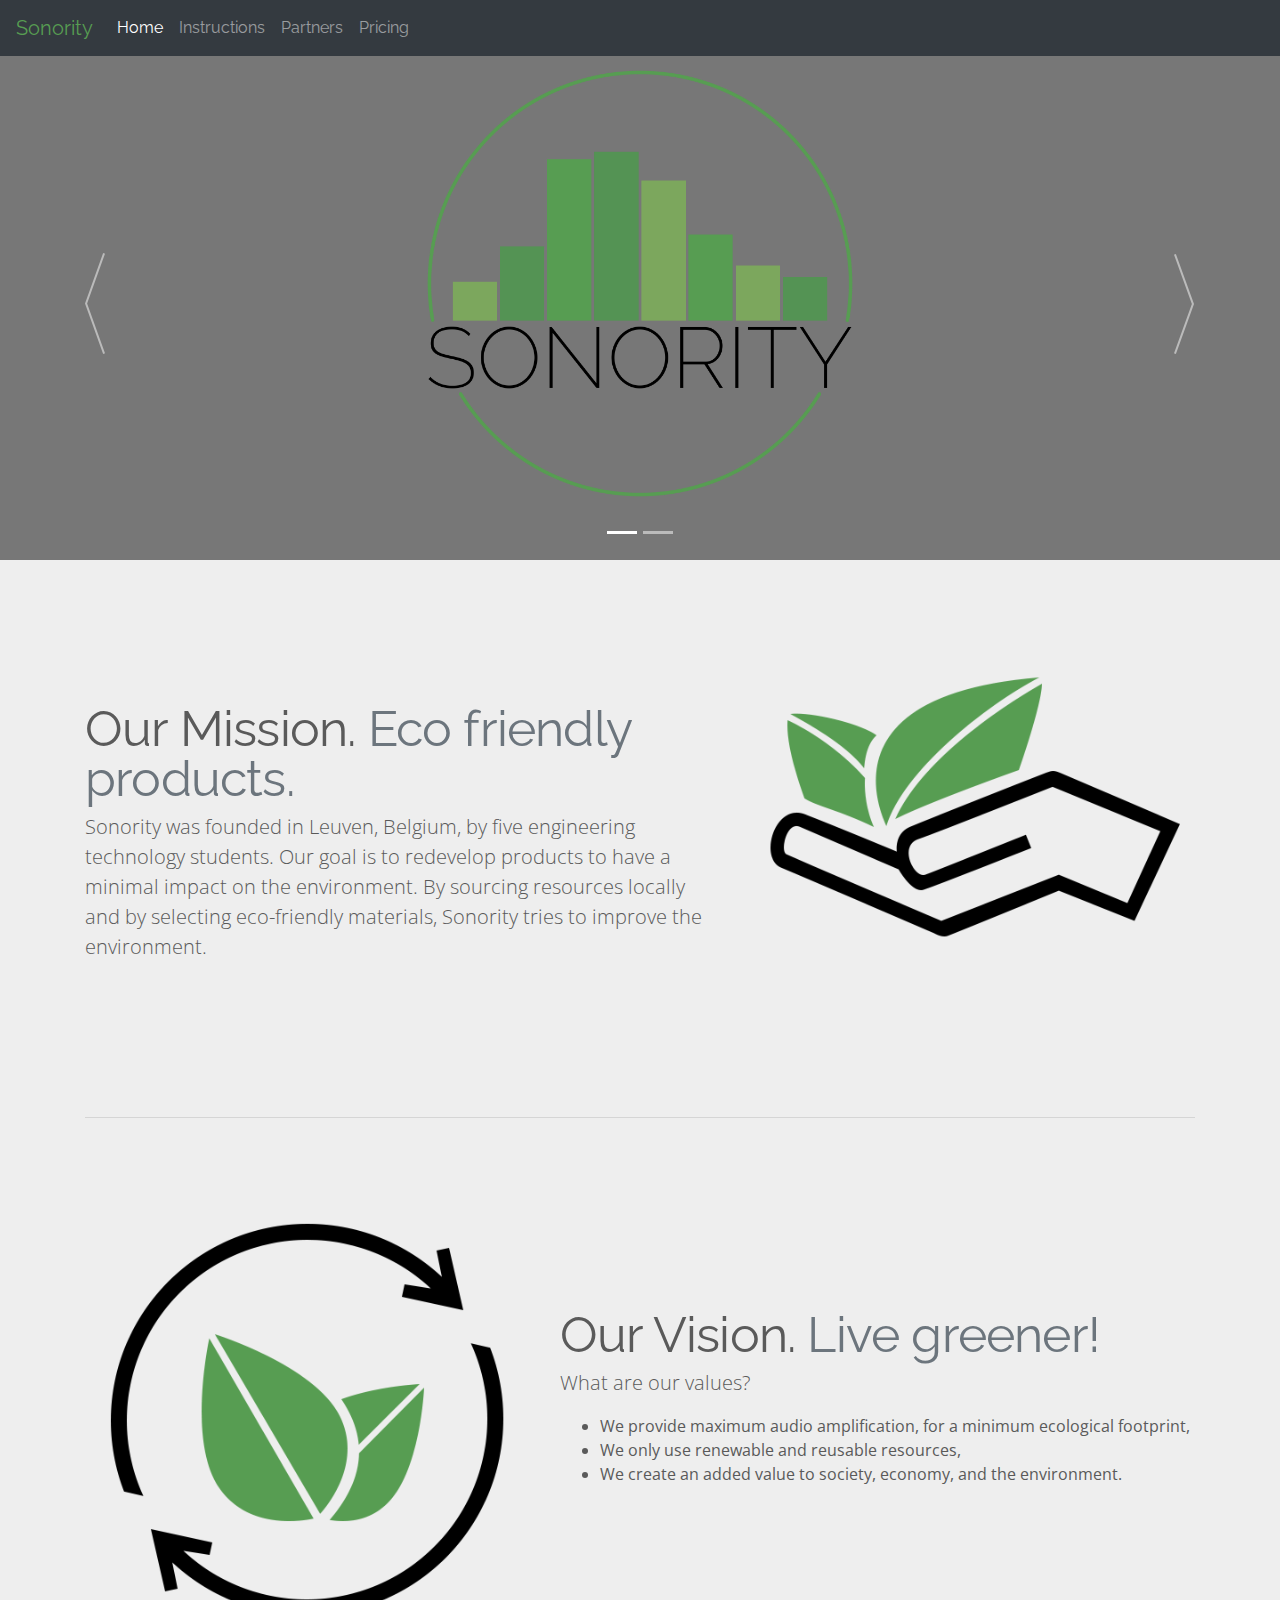
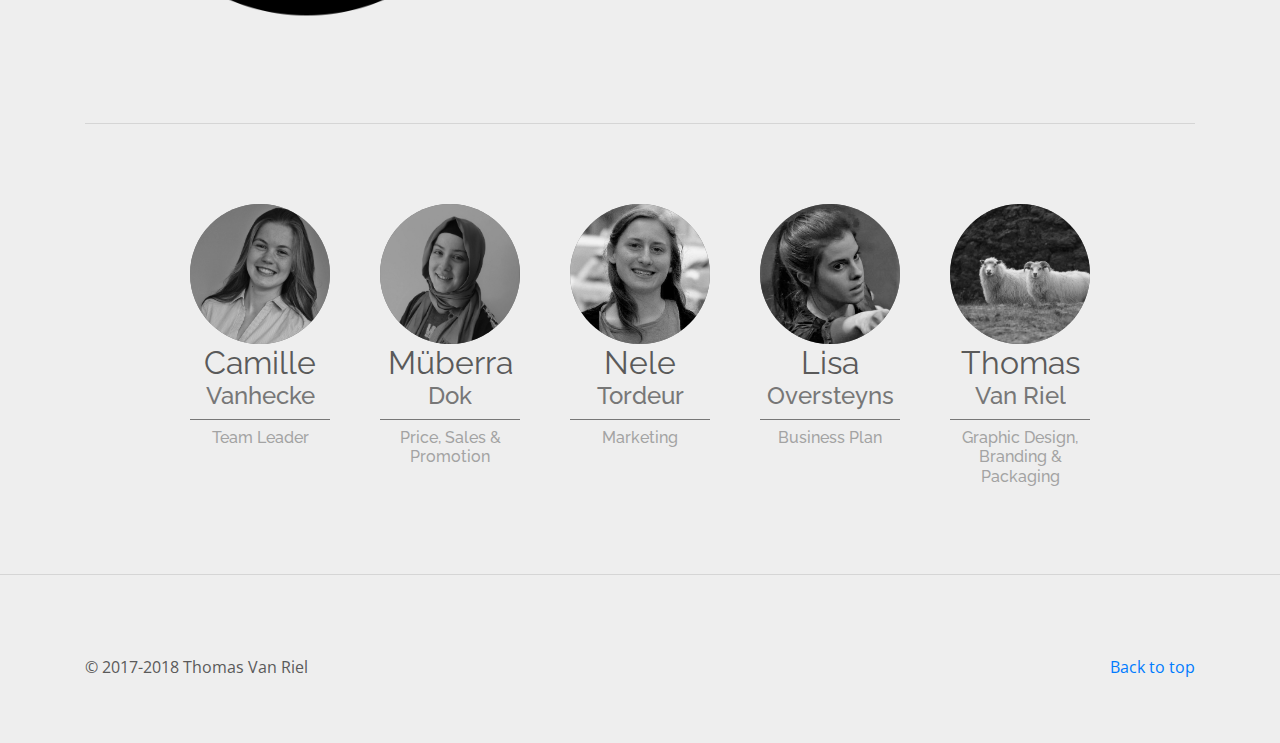
<file: index.html>
<!doctype html>
<html lang="en">

<head>
    <meta charset="utf-8">
    <meta name="viewport" content="width=device-width, initial-scale=1, shrink-to-fit=no">
    <meta name="description" content="">
    <meta name="author" content="">
    <link rel="icon" href="favicon.ico">
    <title>Sonority</title>
    <!-- Bootstrap core CSS -->
    <link href="css/bootstrap.min.css" rel="stylesheet">
    <!-- Custom styles for this template -->
    <link href="https://fonts.googleapis.com/css?family=Raleway:200,300,400" rel="stylesheet">
    <link href="https://fonts.googleapis.com/css?family=Open+Sans" rel="stylesheet">
    <link href="css/carousel.css" rel="stylesheet">
    <!-- Global site tag (gtag.js) - Google Analytics -->
    <script async src="https://www.googletagmanager.com/gtag/js?id=UA-69259909-2"></script>
    <script>
    window.dataLayer = window.dataLayer || [];

    function gtag() { dataLayer.push(arguments); }
    gtag('js', new Date());

    gtag('config', 'UA-69259909-2');
    </script>
</head>

<body>
    <header>
        <nav class="navbar navbar-expand-lg navbar-dark fixed-top bg-dark">
            <a class="navbar-brand" href="#">Sonority</a>
            <button class="navbar-toggler" type="button" data-toggle="collapse" data-target="#navbarCollapse" aria-controls="navbarCollapse" aria-expanded="false" aria-label="Toggle navigation">
                <span class="navbar-toggler-icon"></span>
            </button>
            <div class="collapse navbar-collapse" id="navbarCollapse">
                <ul class="navbar-nav mr-auto">
                    <li class="nav-item active">
                        <a class="nav-link" href="index.html">Home</a>
                    </li>
                    <li class="nav-item">
                        <a class="nav-link" href="instructions.html">Instructions</a>
                    </li>
                    <!--
                    <li class="nav-item">
                        <a class="nav-link" href="#">About Us</a>
                    </li>
                    <li class="nav-item">
                        <a class="nav-link" href="#">Contact</a>
                    </li>
                    -->
                    <li class="nav-item">
                        <a class="nav-link" href="partners.html">Partners</a>
                    </li>
                    <li class="nav-item">
                        <a class="nav-link" href="pricing.html">Pricing</a>
                    </li>
                </ul>
            </div>
        </nav>
    </header>
    <main role="main">
        <div id="myCarousel" class="carousel slide" data-ride="carousel">
            <ol class="carousel-indicators">
                <li data-target="#myCarousel" data-slide-to="0" class="active"></li>
                <li data-target="#myCarousel" data-slide-to="1"></li>
            </ol>
            <div class="carousel-inner">
                <div class="carousel-item active">
                    <div class="container video text-center">
                        <div class="row justify-content-center">
                            <img src="media/logo.png">
                        </div>
                        <!--
                        <div class="carousel-caption text-left">
                            <h1>Sonority</h1>
                            <p>Green audio solutions</p>
                            <p><a class="btn btn-lg btn-primary" href="#" role="button">Sign up today</a></p>
                        </div>
                      -->
                    </div>
                </div>
                <div class="carousel-item">
                    <div class="container">
                        <div class="row justify-content-center">
                            <img src="media/instructions.png" class="backdrop">
                        </div>
                        <div class="carousel-caption text-center">
                            <h1>Set Up Guide. <span class="text-muted">Let's get started!</span></h1>
                            <p>Find out how to set up your greenAMP passive amplifier to enjoy your music anywhere.</p>
                            <p><a class="btn btn-lg btn-primary" href="instructions.html" role="button">Click here for instructions</a></p>
                        </div>
                    </div>
                </div>
            </div>
            <a class="carousel-control-prev" href="#myCarousel" role="button" data-slide="prev">
              <img src="media/prev.png">
<!--          <span class="carousel-control-prev-icon" aria-hidden="true"></span> -->
          <span class="sr-only">Previous</span>
        </a>
            <a class="carousel-control-next" href="#myCarousel" role="button" data-slide="next">
          <img src="media/next.png">
          <span class="sr-only">Next</span>
        </a>
        </div>
        <div class="container marketing">
            <div class="row featurette">
                <div class="col-lg-7 text-center text-left-md">
                    <h2 class="featurette-heading">Our Mission. <span class="text-muted">Eco friendly products.</span></h2>
                    <p class="lead">Sonority was founded in Leuven, Belgium, by five engineering technology students. Our goal is to redevelop products to have a minimal impact on the environment. By sourcing resources locally and by selecting eco-friendly materials, Sonority tries to improve the environment. </p>
                </div>
                <div class="col-lg-5 text-center">
                    <img class="featurette-image img-fluid mx-auto" src="media/hand.png" alt="Generic placeholder image">
                </div>
            </div>
            <hr class="featurette-divider">
            <div class="row featurette">
                <div class="col-lg-7 order-lg-2 text-center text-left-md">
                    <h2 class="featurette-heading">Our Vision. <span class="text-muted">Live greener!</span></h2>
                    <p class="lead">What are our values?
                        <ul>
                            <li>We provide maximum audio amplification, for a minimum ecological footprint,</li>
                            <li>We only use renewable and reusable resources,</li>
                            <li>We create an added value to society, economy, and the environment.</li>
                        </ul>
                    </p>
                </div>
                <div class="col-lg-5 order-lg-1 text-center">
                    <img class="featurette-image img-fluid mx-auto" src="media/recycle.png" alt="Generic placeholder image">
                </div>
            </div>
            <hr class="featurette-divider">
            <div class="row" id="team">
                <div class="col-lg-2 offset-lg-1">
                    <img class="rounded-circle" src="media/head_cam.jpg" alt="Generic placeholder image" width="140" height="140">
                    <h2>Camille</h2>
                    <h3>Vanhecke</h3>
                    <div class="sep"></div>
                    <h4>Team Leader</h4>
                </div>
                <div class="col-lg-2">
                    <img class="rounded-circle" src="media/head_mub.jpg" alt="Generic placeholder image" width="140" height="140">
                    <h2>Müberra</h2>
                    <h3>Dok</h3>
                    <div class="sep"></div>
                    <h4>Price, Sales &amp; Promotion</h4>
                </div>
                <div class="col-lg-2">
                    <img class="rounded-circle" src="media/head_nel.jpg" alt="Generic placeholder image" width="140" height="140">
                    <h2>Nele</h2>
                    <h3>Tordeur</h3>
                    <div class="sep"></div>
                    <h4>Marketing</h4>
                </div>
                <div class="col-lg-2">
                    <img class="rounded-circle" src="media/head_lis.jpg" alt="Generic placeholder image" width="140" height="140">
                    <h2>Lisa</h2>
                    <h3>Oversteyns</h3>
                    <div class="sep"></div>
                    <h4>Business Plan</h4>
                </div>
                <div class="col-lg-2">
                    <img class="rounded-circle" src="media/head_tho.jpg" alt="Generic placeholder image" width="140" height="140">
                    <h2>Thomas</h2>
                    <h3>Van Riel</h3>
                    <div class="sep"></div>
                    <h4>Graphic Design, Branding &amp; Packaging</h4>
                </div>
            </div>
        </div>
        <hr class="featurette-divider">
        </div>
        <!-- /.container -->
        <!-- FOOTER -->
        <footer class="container">
            <p class="float-right"><a href="#">Back to top</a></p>
            <p>&copy; 2017-2018 Thomas Van Riel</p>
        </footer>
    </main>
    <!-- Bootstrap core JavaScript
    ================================================== -->
    <!-- Placed at the end of the document so the pages load faster -->
    <script src="https://code.jquery.com/jquery-3.3.1.slim.min.js" integrity="sha384-q8i/X+965DzO0rT7abK41JStQIAqVgRVzpbzo5smXKp4YfRvH+8abtTE1Pi6jizo" crossorigin="anonymous"></script>
    <script>
    window.jQuery || document.write('<script src="assets/js/vendor/jquery-slim.min.js"><\/script>')
    </script>
    <script src="assets/js/vendor/popper.min.js"></script>
    <script src="js/bootstrap.min.js"></script>
</body>

</html>
</file>
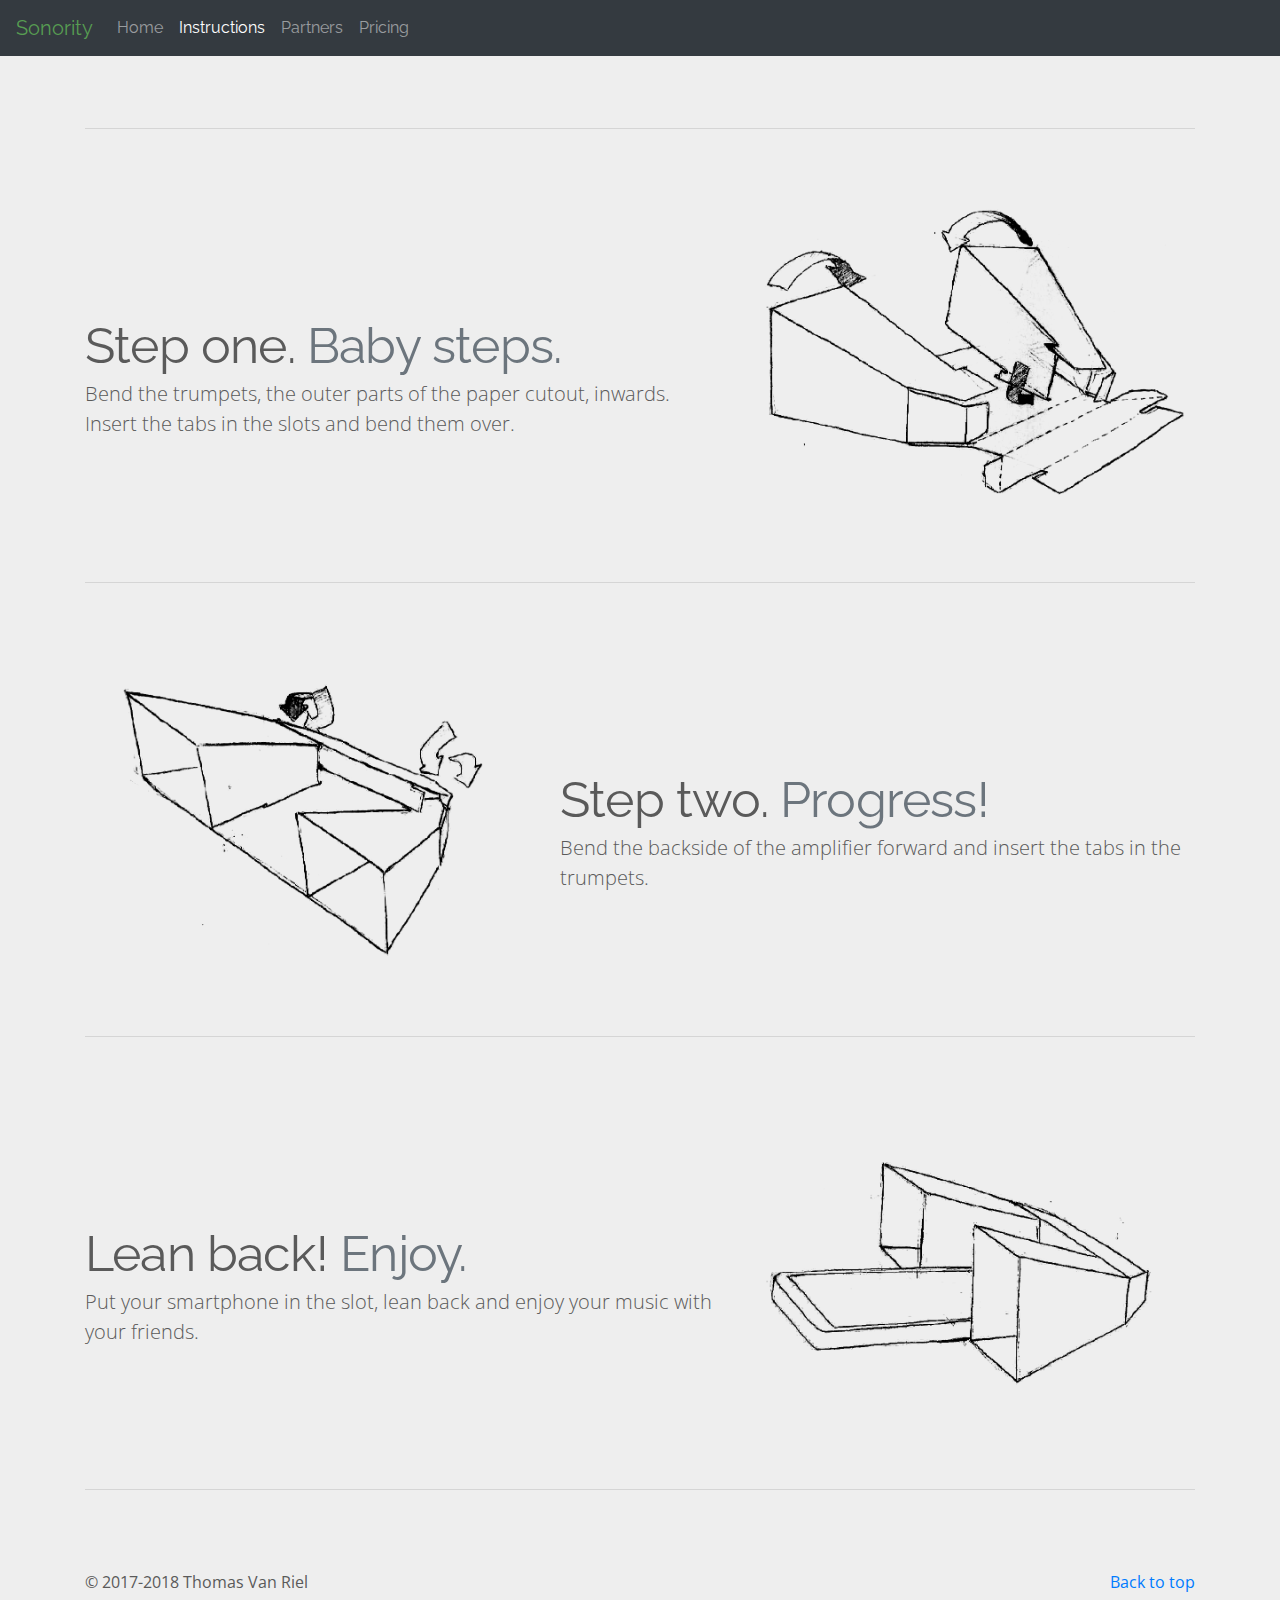
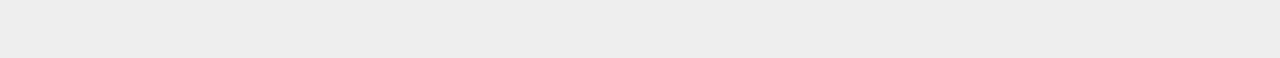
<file: instructions.html>
<!doctype html>
<html lang="en">

<head>
    <meta charset="utf-8">
    <meta name="viewport" content="width=device-width, initial-scale=1, shrink-to-fit=no">
    <meta name="description" content="">
    <meta name="author" content="">
    <link rel="icon" href="favicon.ico">
    <title>Sonority</title>
    <!-- Bootstrap core CSS -->
    <link href="css/bootstrap.min.css" rel="stylesheet">
    <!-- Custom styles for this template -->
    <link href="https://fonts.googleapis.com/css?family=Raleway:200,300,400" rel="stylesheet">
    <link href="https://fonts.googleapis.com/css?family=Open+Sans" rel="stylesheet">
    <link href="css/carousel.css" rel="stylesheet">
    <!-- Global site tag (gtag.js) - Google Analytics -->
    <script async src="https://www.googletagmanager.com/gtag/js?id=UA-69259909-2"></script>
    <script>
    window.dataLayer = window.dataLayer || [];

    function gtag() { dataLayer.push(arguments); }
    gtag('js', new Date());

    gtag('config', 'UA-69259909-2');
    </script>
</head>

<body>
    <header>
        <nav class="navbar navbar-expand-lg navbar-dark fixed-top bg-dark">
            <a class="navbar-brand" href="#">Sonority</a>
            <button class="navbar-toggler" type="button" data-toggle="collapse" data-target="#navbarCollapse" aria-controls="navbarCollapse" aria-expanded="false" aria-label="Toggle navigation">
                <span class="navbar-toggler-icon"></span>
            </button>
            <div class="collapse navbar-collapse" id="navbarCollapse">
                <ul class="navbar-nav mr-auto">
                    <li class="nav-item">
                        <a class="nav-link" href="index.html">Home</a>
                    </li>
                    <li class="nav-item active">
                        <a class="nav-link" href="instructions.html">Instructions</a>
                    </li>
                    <!--
                    <li class="nav-item">
                        <a class="nav-link" href="#">About Us</a>
                    </li>
                    <li class="nav-item">
                        <a class="nav-link" href="#">Contact</a>
                    </li>
                    -->
                    <li class="nav-item">
                        <a class="nav-link" href="partners.html">Partners</a>
                    </li>
                    <li class="nav-item">
                        <a class="nav-link" href="pricing.html">Pricing</a>
                    </li>
                </ul>
            </div>
        </nav>
    </header>
    <main role="main">
        <div class="container marketing">
            <hr class="featurette-divider">
            <div class="row featurette">
                <div class="col-lg-7 text-center text-left-md">
                    <h2 class="featurette-heading">Step one. <span class="text-muted">Baby steps.</span></h2>
                    <p class="lead">Bend the trumpets, the outer parts of the paper cutout, inwards. Insert the tabs in the slots and bend them over.</p>
                </div>
                <div class="col-lg-5 text-center">
                    <img class="featurette-image img-fluid mx-auto" src="media/inst_1.png" alt="Generic placeholder image">
                </div>
            </div>
            <hr class="featurette-divider">
            <div class="row featurette">
                <div class="col-lg-7 order-lg-2 text-center text-left-md">
                    <h2 class="featurette-heading">Step two. <span class="text-muted">Progress!</span></h2>
                    <p class="lead">Bend the backside of the amplifier forward and insert the tabs in the trumpets.</p>
                </div>
                <div class="col-lg-5 order-lg-1 text-center">
                    <img class="featurette-image img-fluid mx-auto" src="media/inst_2.png" alt="Generic placeholder image">
                </div>
            </div>
            <hr class="featurette-divider">
            <div class="row featurette">
                <div class="col-lg-7 text-center text-left-md">
                    <h2 class="featurette-heading">Lean back! <span class="text-muted"> Enjoy.</span></h2>
                    <p class="lead">Put your smartphone in the slot, lean back and enjoy your music with your friends.</p>
                </div>
                <div class="col-lg-5 text-center">
                    <img class="featurette-image img-fluid mx-auto" src="media/inst_3.png" alt="Generic placeholder image">
                </div>
            </div>
            <hr class="featurette-divider">
        </div>
        <!-- /.container -->
        <!-- FOOTER -->
        <footer class="container">
            <p class="float-right"><a href="#">Back to top</a></p>
            <p>&copy; 2017-2018 Thomas Van Riel</p>
        </footer>
    </main>
    <!-- Bootstrap core JavaScript
    ================================================== -->
    <!-- Placed at the end of the document so the pages load faster -->
    <script src="https://code.jquery.com/jquery-3.3.1.slim.min.js" integrity="sha384-q8i/X+965DzO0rT7abK41JStQIAqVgRVzpbzo5smXKp4YfRvH+8abtTE1Pi6jizo" crossorigin="anonymous"></script>
    <script>
    window.jQuery || document.write('<script src="assets/js/vendor/jquery-slim.min.js"><\/script>')
    </script>
    <script src="assets/js/vendor/popper.min.js"></script>
    <script src="js/bootstrap.min.js"></script>
</body>

</html>
</file>
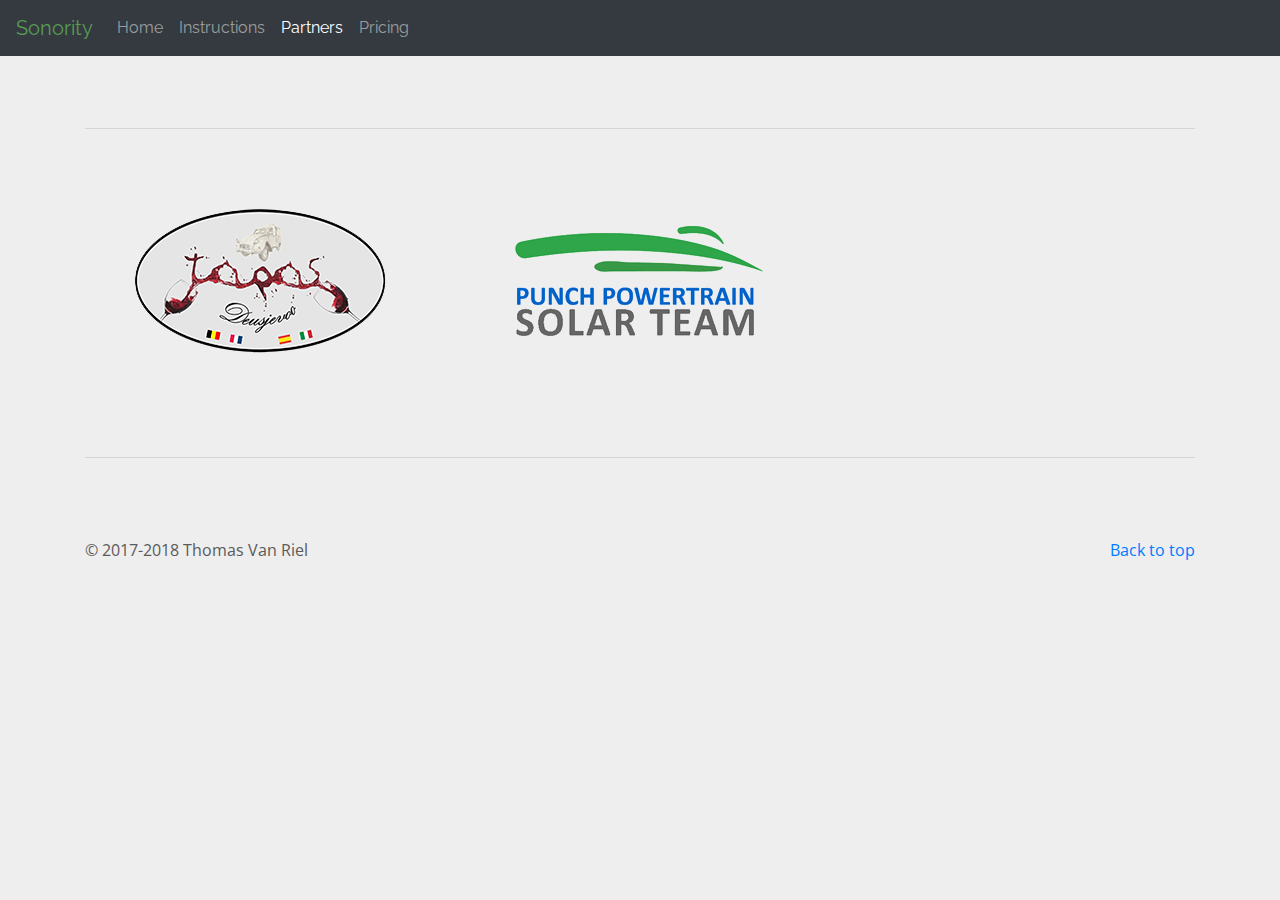
<file: partners.html>
<!doctype html>
<html lang="en">

<head>
    <meta charset="utf-8">
    <meta name="viewport" content="width=device-width, initial-scale=1, shrink-to-fit=no">
    <meta name="description" content="">
    <meta name="author" content="">
    <link rel="icon" href="favicon.ico">
    <title>Sonority</title>
    <!-- Bootstrap core CSS -->
    <link href="css/bootstrap.min.css" rel="stylesheet">
    <!-- Custom styles for this template -->
    <link href="https://fonts.googleapis.com/css?family=Raleway:200,300,400" rel="stylesheet">
    <link href="https://fonts.googleapis.com/css?family=Open+Sans" rel="stylesheet">
    <link href="css/carousel.css" rel="stylesheet">
    <!-- Global site tag (gtag.js) - Google Analytics -->
    <script async src="https://www.googletagmanager.com/gtag/js?id=UA-69259909-2"></script>
    <script>
    window.dataLayer = window.dataLayer || [];

    function gtag() { dataLayer.push(arguments); }
    gtag('js', new Date());

    gtag('config', 'UA-69259909-2');
    </script>
</head>

<body>
    <header>
        <nav class="navbar navbar-expand-lg navbar-dark fixed-top bg-dark">
            <a class="navbar-brand" href="#">Sonority</a>
            <button class="navbar-toggler" type="button" data-toggle="collapse" data-target="#navbarCollapse" aria-controls="navbarCollapse" aria-expanded="false" aria-label="Toggle navigation">
                <span class="navbar-toggler-icon"></span>
            </button>
            <div class="collapse navbar-collapse" id="navbarCollapse">
                <ul class="navbar-nav mr-auto">
                    <li class="nav-item">
                        <a class="nav-link" href="index.html">Home</a>
                    </li>
                    <li class="nav-item">
                        <a class="nav-link" href="instructions.html">Instructions</a>
                    </li>
                    <!--
                    <li class="nav-item">
                        <a class="nav-link" href="#">About Us</a>
                    </li>
                    <li class="nav-item">
                        <a class="nav-link" href="#">Contact</a>
                    </li>
                    -->
                    <li class="nav-item active">
                        <a class="nav-link" href="partners.html">Partners</a>
                    </li>
                    <li class="nav-item">
                        <a class="nav-link" href="pricing.html">Pricing</a>
                    </li>
                </ul>
            </div>
        </nav>
    </header>
    <main role="main">
        <div class="container marketing">
            <hr class="featurette-divider">
            <div class="row">
                <div class="col-lg-4">
                    <img class="" src="media/logo_foodtruck.png" alt="Deusjevoo Foodtruck">
                </div>
                <div class="col-lg-4">
                    <a href="https://www.solarteam.be/">
                    <img class="" src="media/logo_solar.png" alt="KULeuven Solarteam">
                    </a>
                </div>
            </div>
            <hr class="featurette-divider">
        </div>
        <!-- /.container -->
        <!-- FOOTER -->
        <footer class="container">
            <p class="float-right"><a href="#">Back to top</a></p>
            <p>&copy; 2017-2018 Thomas Van Riel</p>
        </footer>
    </main>
    <!-- Bootstrap core JavaScript
    ================================================== -->
    <!-- Placed at the end of the document so the pages load faster -->
    <script src="https://code.jquery.com/jquery-3.3.1.slim.min.js" integrity="sha384-q8i/X+965DzO0rT7abK41JStQIAqVgRVzpbzo5smXKp4YfRvH+8abtTE1Pi6jizo" crossorigin="anonymous"></script>
    <script>
    window.jQuery || document.write('<script src="assets/js/vendor/jquery-slim.min.js"><\/script>')
    </script>
    <script src="assets/js/vendor/popper.min.js"></script>
    <script src="js/bootstrap.min.js"></script>
</body>

</html>
</file>
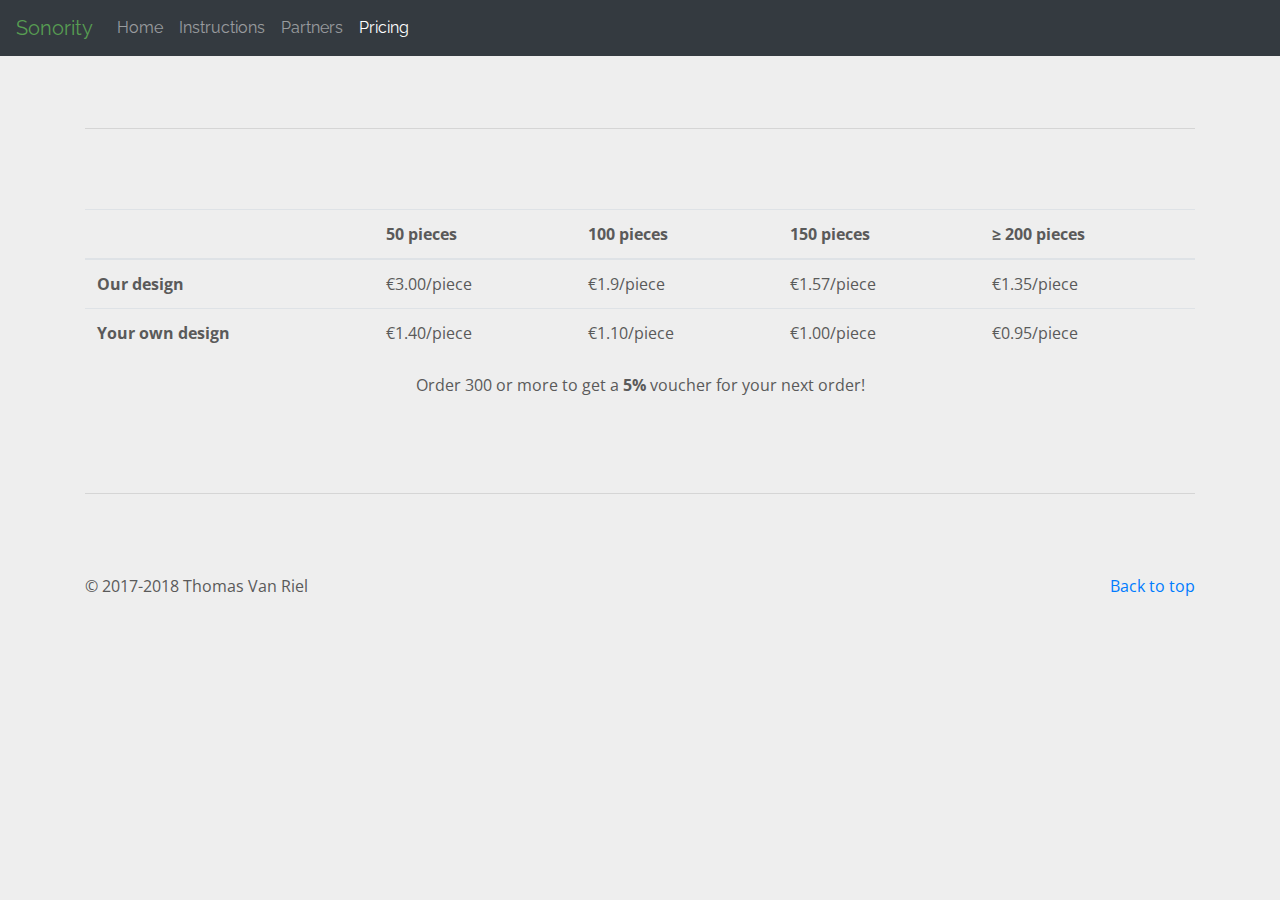
<file: pricing.html>
<!doctype html>
<html lang="en">

<head>
    <meta charset="utf-8">
    <meta name="viewport" content="width=device-width, initial-scale=1, shrink-to-fit=no">
    <meta name="description" content="">
    <meta name="author" content="">
    <link rel="icon" href="favicon.ico">
    <title>Sonority</title>
    <!-- Bootstrap core CSS -->
    <link href="css/bootstrap.min.css" rel="stylesheet">
    <!-- Custom styles for this template -->
    <link href="https://fonts.googleapis.com/css?family=Raleway:200,300,400" rel="stylesheet">
    <link href="https://fonts.googleapis.com/css?family=Open+Sans" rel="stylesheet">
    <link href="css/carousel.css" rel="stylesheet">
    <!-- Global site tag (gtag.js) - Google Analytics -->
    <script async src="https://www.googletagmanager.com/gtag/js?id=UA-69259909-2"></script>
    <script>
    window.dataLayer = window.dataLayer || [];

    function gtag() { dataLayer.push(arguments); }
    gtag('js', new Date());

    gtag('config', 'UA-69259909-2');
    </script>
</head>

<body>
    <header>
        <nav class="navbar navbar-expand-lg navbar-dark fixed-top bg-dark">
            <a class="navbar-brand" href="#">Sonority</a>
            <button class="navbar-toggler" type="button" data-toggle="collapse" data-target="#navbarCollapse" aria-controls="navbarCollapse" aria-expanded="false" aria-label="Toggle navigation">
                <span class="navbar-toggler-icon"></span>
            </button>
            <div class="collapse navbar-collapse" id="navbarCollapse">
                <ul class="navbar-nav mr-auto">
                    <li class="nav-item">
                        <a class="nav-link" href="index.html">Home</a>
                    </li>
                    <li class="nav-item">
                        <a class="nav-link" href="instructions.html">Instructions</a>
                    </li>
                    <!--
                    <li class="nav-item">
                        <a class="nav-link" href="#">About Us</a>
                    </li>
                    <li class="nav-item">
                        <a class="nav-link" href="#">Contact</a>
                    </li>
                    -->
                    <li class="nav-item">
                        <a class="nav-link" href="partners.html">Partners</a>
                    </li>
                    <li class="nav-item active">
                        <a class="nav-link" href="pricing.html">Pricing</a>
                    </li>
                </ul>
            </div>
        </nav>
    </header>
    <main role="main">
        <div class="container marketing">
            <hr class="featurette-divider">
            <div class="row">
                <div class="col-lg-12 text-center">
                    <table class="table text-left">
                        <thead class="">
                            <tr>
                                <th scope="col"></th>
                                <th scope="col">50 pieces</th>
                                <th scope="col">100 pieces</th>
                                <th scope="col">150 pieces</th>
                                <th scope="col">&ge; 200 pieces</th>
                            </tr>
                        </thead>
                        <tbody>
                            <tr>
                                <th scope="row">Our design</th>
                                <td>€3.00/piece</td>
                                <td>€1.9/piece</td>
                                <td>€1.57/piece</td>
                                <td>€1.35/piece</td>
                            </tr>
                            <tr>
                                <th scope="row">Your own design</th>
                                <td>€1.40/piece</td>
                                <td>€1.10/piece</td>
                                <td>€1.00/piece</td>
                                <td>€0.95/piece</td>
                            </tr>
                        </tbody>
                    </table>
                    <p>Order 300 or more to get a <strong>5%</strong> voucher for your next order!</p>
                </div>
            </div>
            <hr class="featurette-divider">
        </div>
        <!-- /.container -->
        <!-- FOOTER -->
        <footer class="container">
            <p class="float-right"><a href="#">Back to top</a></p>
            <p>&copy; 2017-2018 Thomas Van Riel</p>
        </footer>
    </main>
    <!-- Bootstrap core JavaScript
    ================================================== -->
    <!-- Placed at the end of the document so the pages load faster -->
    <script src="https://code.jquery.com/jquery-3.3.1.slim.min.js" integrity="sha384-q8i/X+965DzO0rT7abK41JStQIAqVgRVzpbzo5smXKp4YfRvH+8abtTE1Pi6jizo" crossorigin="anonymous"></script>
    <script>
    window.jQuery || document.write('<script src="assets/js/vendor/jquery-slim.min.js"><\/script>')
    </script>
    <script src="assets/js/vendor/popper.min.js"></script>
    <script src="js/bootstrap.min.js"></script>
</body>

</html>
</file>
<file: css/carousel.css>
body {
    padding-top: 3rem;
    padding-bottom: 3rem;
    color: #5a5a5a;
    font-family: 'Open Sans', sans-serif;
    background-color: #eee;
}

h1,
h2,
h3,
h4,
h5,
nav {
    font-family: 'Raleway', sans-serif;
}




/* 579d52 */

.navbar-brand {
    color: #579d52 !important;
}

.btn-search {
    color: #579d52;
    background-color: transparent;
    background-image: none;
    border-color: #579d52;
}

.rounded-circle {
    background-color: #777;
}

.backdrop {
    opacity: 0.2;
}

#team>div {
    text-align: center;
}

#team h2 {
    font-size: 2rem;
    margin-bottom: 0;
}


#team h3 {
    font-size: 1.5rem;
    opacity: 0.8;
    margin-bottom: 0;
}

#team .sep {
    border-top: 1px solid black;
    opacity: 0.5;
    position: relative;
    left: 50%;
    margin: 0.5rem 0;
    margin-left: -70px;
    width: 140px;
}

#team h4 {
    font-size: 1rem;
    opacity: 0.5;
}



.btn-primary:active {
    color: #fff !important;
    background-color: #549354 !important;
    border-color: #549354 !important;
}


.btn-primary:focus {
    box-shadow: 0 0 0 .2rem rgba(84, 147, 84, 0.5) !important;
}



/* CUSTOMIZE THE CAROUSEL
-------------------------------------------------- */


/* Carousel base class */

.carousel {
    margin-bottom: 2rem;
    background-color: #777;
}

.carousel .btn {
    background-color: #579d52;
    border: 0;
}

.carousel .carousel-indicators {
    cursor: pointer;
}





/* Since positioning the image, we need to help out the caption */

.carousel-caption {
    bottom: 3rem;
    z-index: 10;
}

.carousel-caption h1 {}

.carousel-caption h1 .text-muted {
    color: #ccc !important;
}


.carousel .row img {
    position: absolute;
    height: 90%;
}






/* Declare heights because of positioning of img element */

.carousel-item {
    height: 32rem;
    background-color: #777;
    padding-top: 5px;
}

.carousel-item>img {
    position: absolute;
    top: 0;
    left: 0;
    min-width: 100%;
    height: 32rem;
}

.carousel .video {
    height: 100%;
}







/* MARKETING CONTENT
-------------------------------------------------- */


/* Center align the text within the three columns below the carousel */

.marketing .col-lg-4 {
    margin-bottom: 1.5rem;
    text-align: center;
}

.marketing h2 {
    font-weight: 400;
}

.marketing .col-lg-4 p {
    margin-right: .75rem;
    margin-left: .75rem;
}







/* Featurettes
------------------------- */

.featurette-divider {
    margin: 5rem 0;
    /* Space out the Bootstrap <hr> more */
}






/* Thin out the marketing headings */

.featurette-heading {
    font-weight: 300;
    line-height: 1;
    letter-spacing: -.05rem;
}







/* RESPONSIVE CSS
-------------------------------------------------- */

@media (min-width: 40em) {
    /* Bump up size of carousel content */
    .carousel-caption p {
        margin-bottom: 1.25rem;
        font-size: 1.25rem;
        line-height: 1.4;
    }

    .featurette-heading {
        font-size: 50px;
    }
}

@media (min-width: 62em) {
    .featurette-heading {
        margin-top: 7rem;
    }
}

.text-justify-xs {
    text-align: justify !important;
}

.text-left-xs {
    text-align: left !important;
}

.text-right-xs {
    text-align: right !important;
}

.text-center-xs {
    text-align: center !important;
}


/* Small devices (tablets, 768px and up) */

@media (min-width: 768px) {
    .text-justify-sm {
        text-align: justify !important;
    }
    .text-left-sm {
        text-align: left !important;
    }
    .text-right-sm {
        text-align: right !important;
    }
    .text-center-sm {
        text-align: center !important;
    }
}


/* Medium devices (desktops, 992px and up) */

@media (min-width: 992px) {
    .text-justify-md {
        text-align: justify !important;
    }
    .text-left-md {
        text-align: left !important;
    }
    .text-right-md {
        text-align: right !important;
    }
    .text-center-md {
        text-align: center !important;
    }
}


/* Large devices (large desktops, 1200px and up) */

@media (min-width: 1200px) {
    .text-justify-lg {
        text-align: justify !important;
    }
    .text-left-lg {
        text-align: left !important;
    }
    .text-right-lg {
        text-align: right !important;
    }
    .text-center-lg {
        text-align: center !important;
    }
}
</file>
